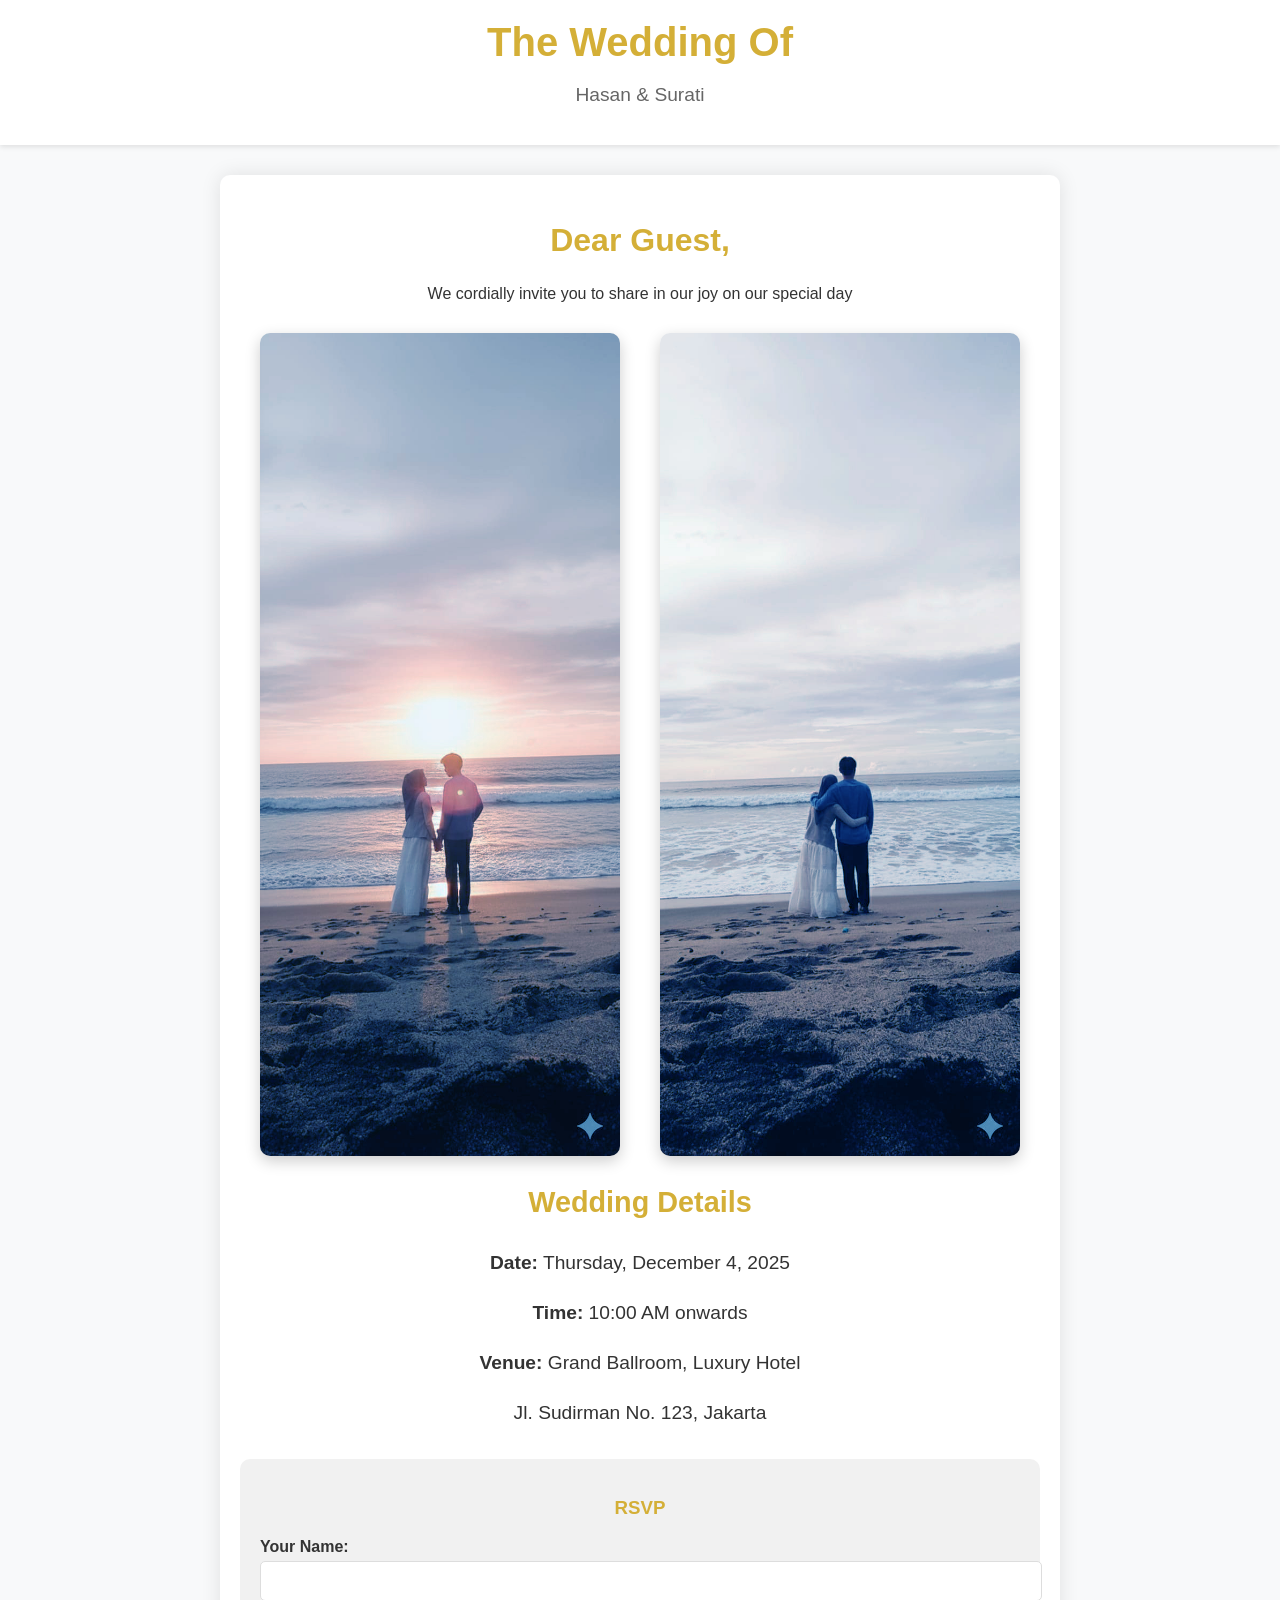
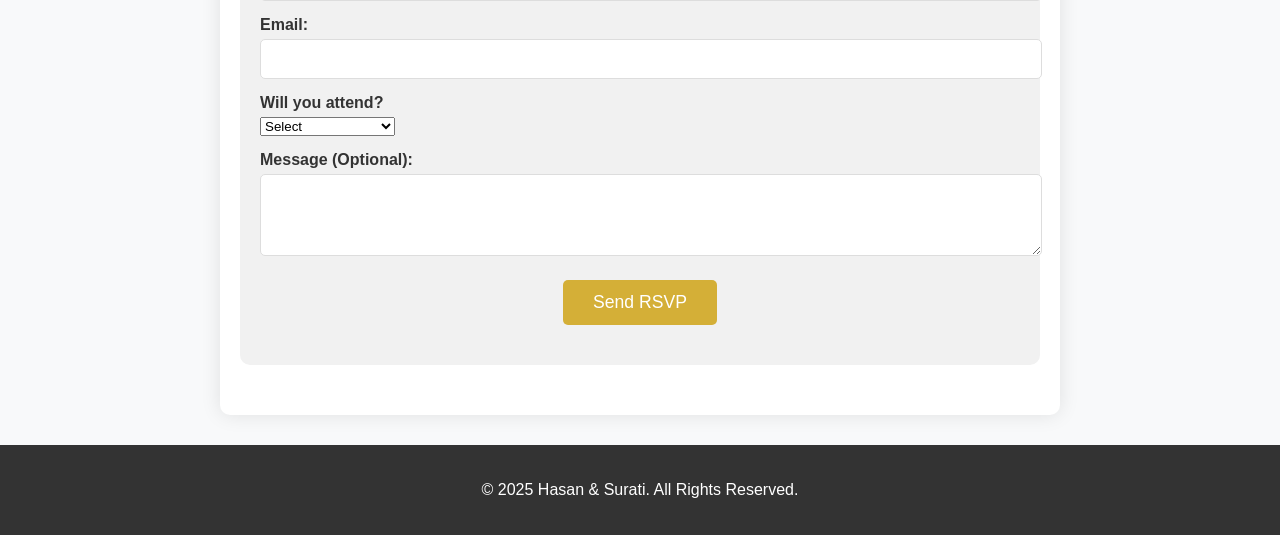
<file: index.htm>
<!DOCTYPE html>
<html lang="id">
<head>
    <meta charset="UTF-8">
    <meta name="viewport" content="width=device-width, initial-scale=1.0">
    <title>The Wedding Of Hasan & Surati</title>
    <meta name="description" content="Hadiri acara pernikahan Hasan & Surati. pada hari Kamis, 04 Desember 2025 (13 Jumadil Akhir 1447 H)">
    
    <!-- CSS Files -->
    <link rel="stylesheet" href="css/frontend.min.css">
    
    <!-- Facebook and Twitter Meta Tags -->
    <meta property="og:title" content="The Wedding Of Hasan & Surati">
    <meta property="og:description" content="Hadiri acara pernikahan Hasan & Surati. pada hari Kamis, 04 Desember 2025 (13 Jumadil Akhir 1447 H)">
    <meta property="og:image" content="images/Hasan.jpg">
    <meta property="og:url" content="https://penapixel.github.io/wedding-ican-taty/">
    <meta name="twitter:title" content="The Wedding Of Hasan & Surati">
    <meta name="twitter:description" content="Hadiri acara pernikahan Hasan & Surati. pada hari Kamis, 04 Desember 2025 (13 Jumadil Akhir 1447 H)">
    <meta name="twitter:image" content="images/Hasan.jpg">
    <meta name="twitter:card" content="summary_large_image">
    
    <style>
        body {
            font-family: 'Roboto', sans-serif;
            margin: 0;
            padding: 0;
            background-color: #f8f9fa;
            color: #333;
        }
        
        .header {
            background-color: #fff;
            padding: 20px;
            text-align: center;
            box-shadow: 0 2px 5px rgba(0,0,0,0.1);
        }
        
        .header h1 {
            color: #d4af37;
            font-size: 2.5em;
            margin: 0;
        }
        
        .header p {
            font-size: 1.2em;
            color: #666;
        }
        
        .content {
            max-width: 800px;
            margin: 30px auto;
            padding: 20px;
            background-color: #fff;
            border-radius: 10px;
            box-shadow: 0 0 20px rgba(0,0,0,0.1);
        }
        
        .greeting {
            text-align: center;
            margin-bottom: 30px;
        }
        
        .greeting h2 {
            color: #d4af37;
            font-size: 2em;
        }
        
        .couple-images {
            display: flex;
            justify-content: space-around;
            margin: 30px 0;
        }
        
        .couple-images img {
            width: 45%;
            border-radius: 10px;
            box-shadow: 0 5px 15px rgba(0,0,0,0.2);
        }
        
        .details {
            text-align: center;
            margin: 30px 0;
        }
        
        .details h3 {
            color: #d4af37;
            font-size: 1.8em;
        }
        
        .details p {
            font-size: 1.2em;
            line-height: 1.6;
        }
        
        .rsvp-form {
            background-color: #f1f1f1;
            padding: 20px;
            border-radius: 10px;
            margin: 30px 0;
        }
        
        .rsvp-form h3 {
            color: #d4af37;
            text-align: center;
        }
        
        .form-group {
            margin-bottom: 15px;
        }
        
        .form-group label {
            display: block;
            margin-bottom: 5px;
            font-weight: bold;
        }
        
        .form-group input, 
        .form-group textarea {
            width: 100%;
            padding: 10px;
            border: 1px solid #ddd;
            border-radius: 5px;
            font-size: 1em;
        }
        
        .submit-btn {
            background-color: #d4af37;
            color: white;
            padding: 12px 30px;
            border: none;
            border-radius: 5px;
            font-size: 1.1em;
            cursor: pointer;
            display: block;
            margin: 20px auto;
            transition: background-color 0.3s;
        }
        
        .submit-btn:hover {
            background-color: #c19d2e;
        }
        
        .footer {
            text-align: center;
            padding: 20px;
            background-color: #333;
            color: white;
            margin-top: 30px;
        }
        
        @media (max-width: 768px) {
            .couple-images {
                flex-direction: column;
                align-items: center;
            }
            
            .couple-images img {
                width: 90%;
                margin-bottom: 20px;
            }
            
            .header h1 {
                font-size: 2em;
            }
        }
    </style>
</head>
<body>
    <div class="header">
        <h1>The Wedding Of</h1>
        <p>Hasan & Surati</p>
    </div>
    
    <div class="content">
        <div class="greeting">
            <h2 id="guest-name">Dear Guest,</h2>
            <p>We cordially invite you to share in our joy on our special day</p>
        </div>
        
        <div class="couple-images">
            <img src="images/Hasan.jpg" alt="Hasan">
            <img src="images/Surati.jpg" alt="Surati">
        </div>
        
        <div class="details">
            <h3>Wedding Details</h3>
            <p><strong>Date:</strong> Thursday, December 4, 2025</p>
            <p><strong>Time:</strong> 10:00 AM onwards</p>
            <p><strong>Venue:</strong> Grand Ballroom, Luxury Hotel</p>
            <p>Jl. Sudirman No. 123, Jakarta</p>
        </div>
        
        <div class="rsvp-form">
            <h3>RSVP</h3>
            <form id="rsvp-form">
                <div class="form-group">
                    <label for="name">Your Name:</label>
                    <input type="text" id="name" name="name" required>
                </div>
                <div class="form-group">
                    <label for="email">Email:</label>
                    <input type="email" id="email" name="email" required>
                </div>
                <div class="form-group">
                    <label for="attendance">Will you attend?</label>
                    <select id="attendance" name="attendance" required>
                        <option value="">Select</option>
                        <option value="yes">Yes, I will attend</option>
                        <option value="no">No, I cannot attend</option>
                    </select>
                </div>
                <div class="form-group">
                    <label for="message">Message (Optional):</label>
                    <textarea id="message" name="message" rows="4"></textarea>
                </div>
                <button type="submit" class="submit-btn">Send RSVP</button>
            </form>
        </div>
    </div>
    
    <div class="footer">
        <p>© 2025 Hasan & Surati. All Rights Reserved.</p>
    </div>
    
    <script>
        // Get guest name from URL parameter
        function getParameterByName(name, url) {
            if (!url) url = window.location.href;
            name = name.replace(/[\[\]]/g, '\\$&');
            var regex = new RegExp('[?&]' + name + '(=([^&#]*)|&|#|$)'),
                results = regex.exec(url);
            if (!results) return null;
            if (!results[2]) return '';
            return decodeURIComponent(results[2].replace(/\+/g, ' '));
        }
        
        // Set guest name in the greeting
        var guestName = getParameterByName('to');
        if (guestName) {
            document.getElementById('guest-name').textContent = 'Dear ' + guestName + ',';
        }
        
        // Simple form submission (in a real implementation, this would send to a server)
        document.getElementById('rsvp-form').addEventListener('submit', function(e) {
            e.preventDefault();
            alert('Thank you for your RSVP! In a real implementation, this would be sent to our servers.');
            this.reset();
        });
    </script>
</body>
</html>
</file>
